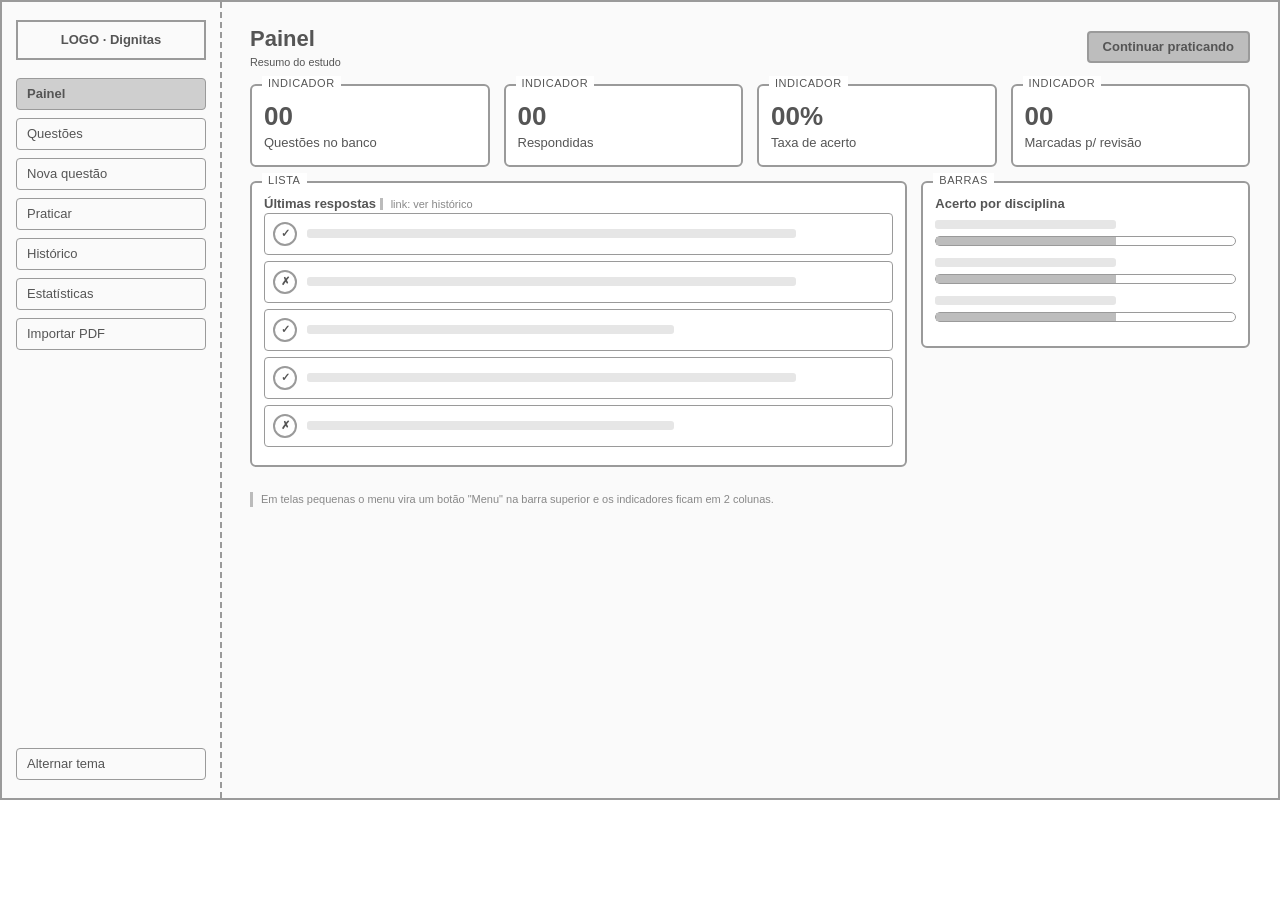
<file: web/src/main/resources/static/wireframes/01-painel.html>
<!doctype html>
<html lang="pt-BR"><head><meta charset="utf-8"><title>Wireframe · Painel</title><link rel="stylesheet" href="wireframe.css"></head>
<body><div class="tela">
    <nav class="menu"><div class="logo">LOGO · Dignitas</div>
        <div class="item ativo">Painel</div><div class="item">Questões</div><div class="item">Nova questão</div><div class="item">Praticar</div>
        <div class="item">Histórico</div><div class="item">Estatísticas</div><div class="item">Importar PDF</div>
        <div class="item rodape">Alternar tema</div></nav>
    <main class="conteudo">
        <div class="titulo"><div><h1>Painel</h1><small>Resumo do estudo</small></div><span class="btn prim">Continuar praticando</span></div>
        <div class="linha-x">
            <div class="caixa"><span class="rot">indicador</span><div class="num">00</div>Questões no banco</div>
            <div class="caixa"><span class="rot">indicador</span><div class="num">00</div>Respondidas</div>
            <div class="caixa"><span class="rot">indicador</span><div class="num">00%</div>Taxa de acerto</div>
            <div class="caixa"><span class="rot">indicador</span><div class="num">00</div>Marcadas p/ revisão</div>
        </div>
        <div class="col2">
            <div class="caixa"><span class="rot">lista</span><b>Últimas respostas</b> <span class="nota">link: ver histórico</span>
                <div class="opcao"><span class="bola">✓</span><div class="txt m"></div></div>
                <div class="opcao"><span class="bola">✗</span><div class="txt m"></div></div>
                <div class="opcao"><span class="bola">✓</span><div class="txt c"></div></div>
                <div class="opcao"><span class="bola">✓</span><div class="txt m"></div></div>
                <div class="opcao"><span class="bola">✗</span><div class="txt c"></div></div></div>
            <div class="caixa"><span class="rot">barras</span><b>Acerto por disciplina</b>
                <div class="txt c"></div><div class="barra"><i></i></div><div class="txt c"></div><div class="barra"><i></i></div>
                <div class="txt c"></div><div class="barra"><i></i></div></div>
        </div>
        <p class="nota">Em telas pequenas o menu vira um botão "Menu" na barra superior e os indicadores ficam em 2 colunas.</p>
    </main>
</div></body></html>
</file>
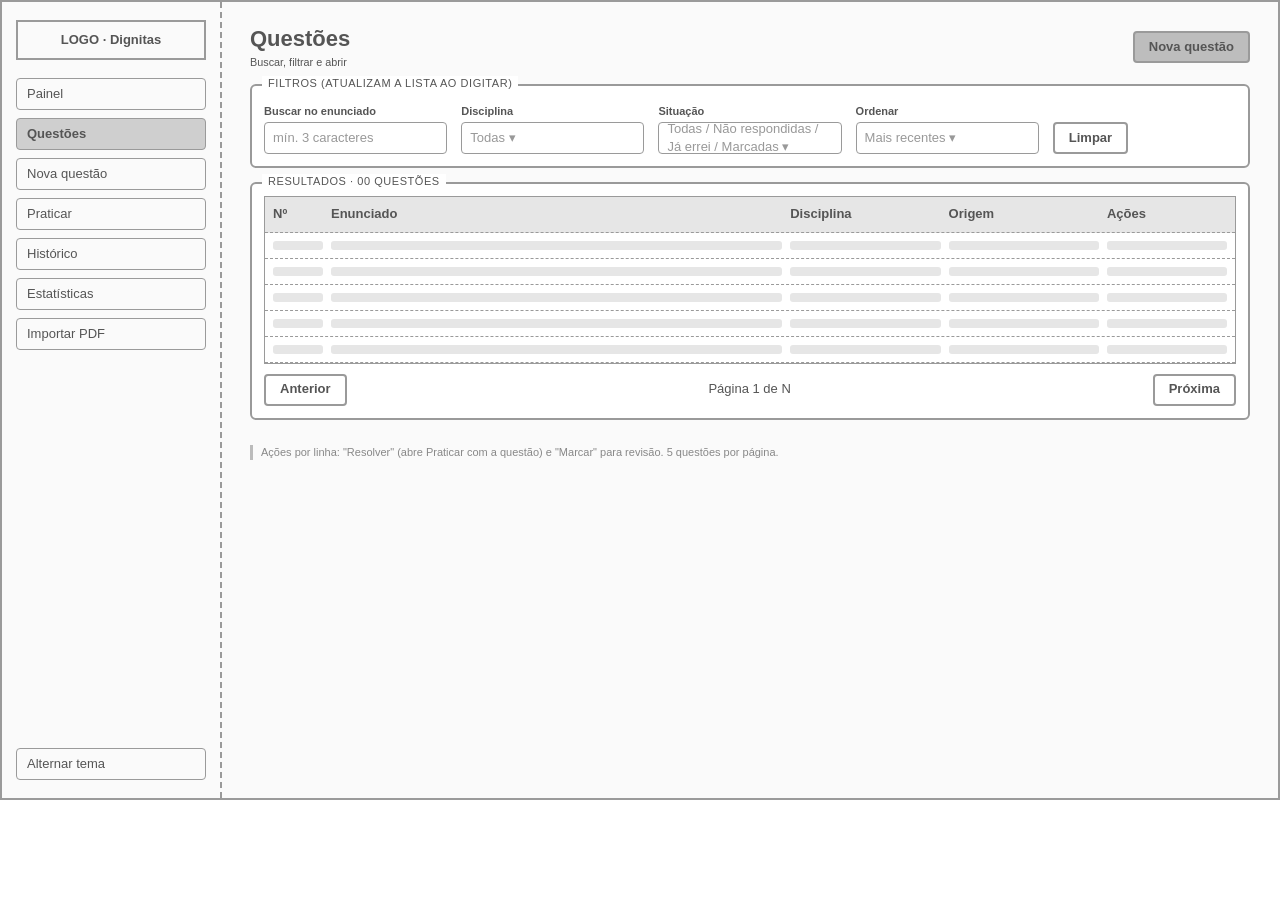
<file: web/src/main/resources/static/wireframes/02-questoes.html>
<!doctype html>
<html lang="pt-BR"><head><meta charset="utf-8"><title>Wireframe · Questões</title><link rel="stylesheet" href="wireframe.css"></head>
<body><div class="tela">
    <nav class="menu"><div class="logo">LOGO · Dignitas</div>
        <div class="item">Painel</div><div class="item ativo">Questões</div><div class="item">Nova questão</div><div class="item">Praticar</div>
        <div class="item">Histórico</div><div class="item">Estatísticas</div><div class="item">Importar PDF</div>
        <div class="item rodape">Alternar tema</div></nav>
    <main class="conteudo">
        <div class="titulo"><div><h1>Questões</h1><small>Buscar, filtrar e abrir</small></div><span class="btn prim">Nova questão</span></div>
        <div class="caixa"><span class="rot">filtros (atualizam a lista ao digitar)</span>
            <div class="linha-x">
                <div><div class="rotulo">Buscar no enunciado</div><div class="campo">mín. 3 caracteres</div></div>
                <div><div class="rotulo">Disciplina</div><div class="campo">Todas ▾</div></div>
                <div><div class="rotulo">Situação</div><div class="campo">Todas / Não respondidas / Já errei / Marcadas ▾</div></div>
                <div><div class="rotulo">Ordenar</div><div class="campo">Mais recentes ▾</div></div>
                <div><div class="rotulo">&nbsp;</div><span class="btn">Limpar</span></div>
            </div></div>
        <div class="caixa"><span class="rot">resultados · 00 questões</span>
            <div class="tabela">
                <div><b>Nº</b><b>Enunciado</b><b>Disciplina</b><b>Origem</b><b>Ações</b></div>
                <div><span></span><span></span><span></span><span></span><span></span></div>
                <div><span></span><span></span><span></span><span></span><span></span></div>
                <div><span></span><span></span><span></span><span></span><span></span></div>
                <div><span></span><span></span><span></span><span></span><span></span></div>
                <div><span></span><span></span><span></span><span></span><span></span></div>
            </div>
            <div class="titulo" style="margin-top:10px"><span class="btn">Anterior</span><span>Página 1 de N</span><span class="btn">Próxima</span></div>
        </div>
        <p class="nota">Ações por linha: "Resolver" (abre Praticar com a questão) e "Marcar" para revisão. 5 questões por página.</p>
    </main>
</div></body></html>
</file>
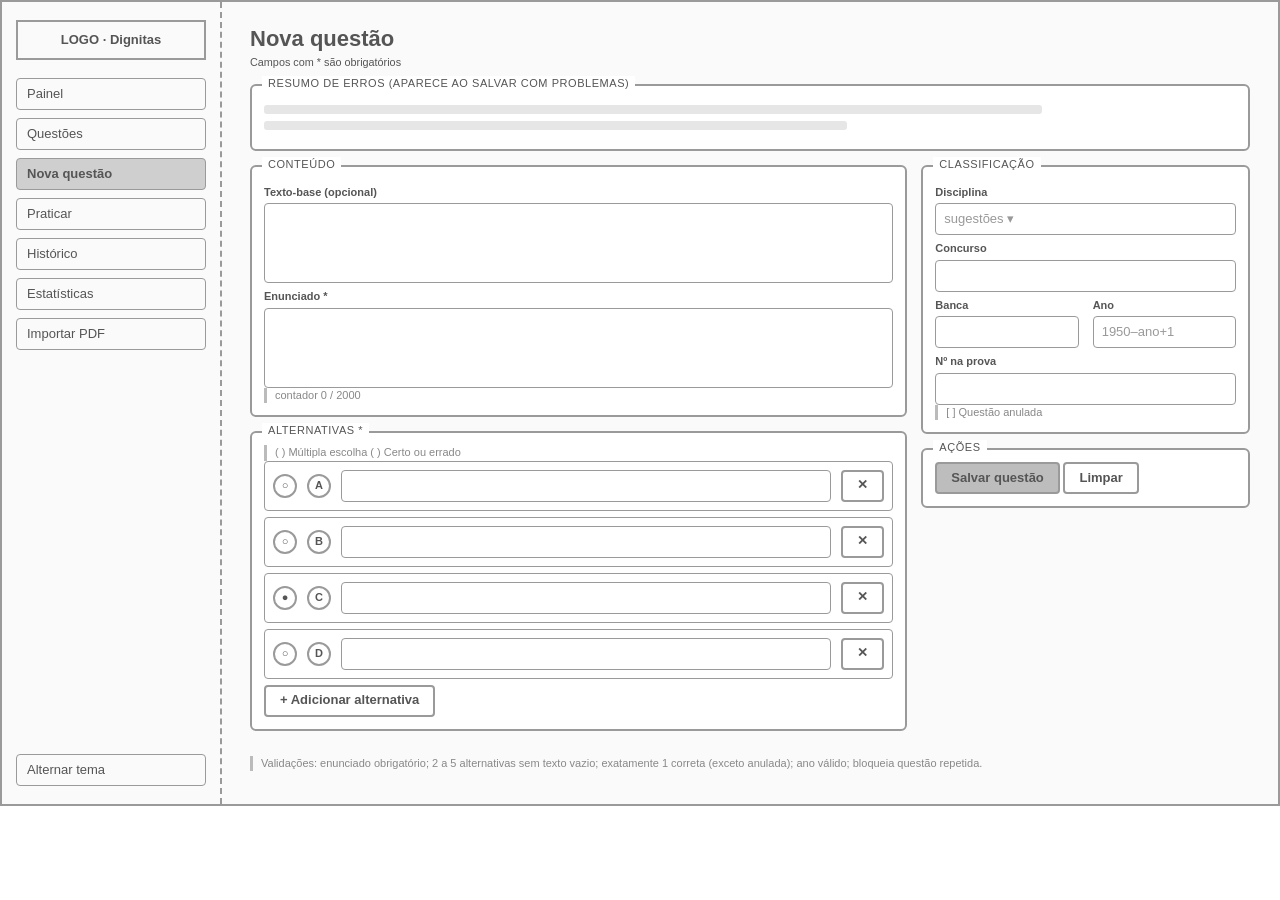
<file: web/src/main/resources/static/wireframes/03-editor.html>
<!doctype html>
<html lang="pt-BR"><head><meta charset="utf-8"><title>Wireframe · Nova questão</title><link rel="stylesheet" href="wireframe.css"></head>
<body><div class="tela">
    <nav class="menu"><div class="logo">LOGO · Dignitas</div>
        <div class="item">Painel</div><div class="item">Questões</div><div class="item ativo">Nova questão</div><div class="item">Praticar</div>
        <div class="item">Histórico</div><div class="item">Estatísticas</div><div class="item">Importar PDF</div>
        <div class="item rodape">Alternar tema</div></nav>
    <main class="conteudo">
        <div class="titulo"><div><h1>Nova questão</h1><small>Campos com * são obrigatórios</small></div></div>
        <div class="caixa"><span class="rot">resumo de erros (aparece ao salvar com problemas)</span><div class="txt m"></div><div class="txt c"></div></div>
        <div class="col2">
            <div>
                <div class="caixa"><span class="rot">conteúdo</span>
                    <div class="rotulo">Texto-base (opcional)</div><div class="area"></div>
                    <div class="rotulo">Enunciado *</div><div class="area"></div><div class="nota">contador 0 / 2000</div></div>
                <div class="caixa" style="margin-top:14px"><span class="rot">alternativas *</span>
                    <div class="nota">( ) Múltipla escolha  ( ) Certo ou errado</div>
                    <div class="opcao"><span class="bola">○</span><span class="bola">A</span><div class="campo" style="flex:1"></div><span class="btn">✕</span></div>
                    <div class="opcao"><span class="bola">○</span><span class="bola">B</span><div class="campo" style="flex:1"></div><span class="btn">✕</span></div>
                    <div class="opcao"><span class="bola">●</span><span class="bola">C</span><div class="campo" style="flex:1"></div><span class="btn">✕</span></div>
                    <div class="opcao"><span class="bola">○</span><span class="bola">D</span><div class="campo" style="flex:1"></div><span class="btn">✕</span></div>
                    <span class="btn">+ Adicionar alternativa</span></div>
            </div>
            <div>
                <div class="caixa"><span class="rot">classificação</span>
                    <div class="rotulo">Disciplina</div><div class="campo">sugestões ▾</div>
                    <div class="rotulo">Concurso</div><div class="campo"></div>
                    <div class="linha-x"><div><div class="rotulo">Banca</div><div class="campo"></div></div><div><div class="rotulo">Ano</div><div class="campo">1950–ano+1</div></div></div>
                    <div class="rotulo">Nº na prova</div><div class="campo"></div>
                    <div class="nota">[ ] Questão anulada</div></div>
                <div class="caixa" style="margin-top:14px"><span class="rot">ações</span><span class="btn prim">Salvar questão</span> <span class="btn">Limpar</span></div>
            </div>
        </div>
        <p class="nota">Validações: enunciado obrigatório; 2 a 5 alternativas sem texto vazio; exatamente 1 correta (exceto anulada); ano válido; bloqueia questão repetida.</p>
    </main>
</div></body></html>
</file>
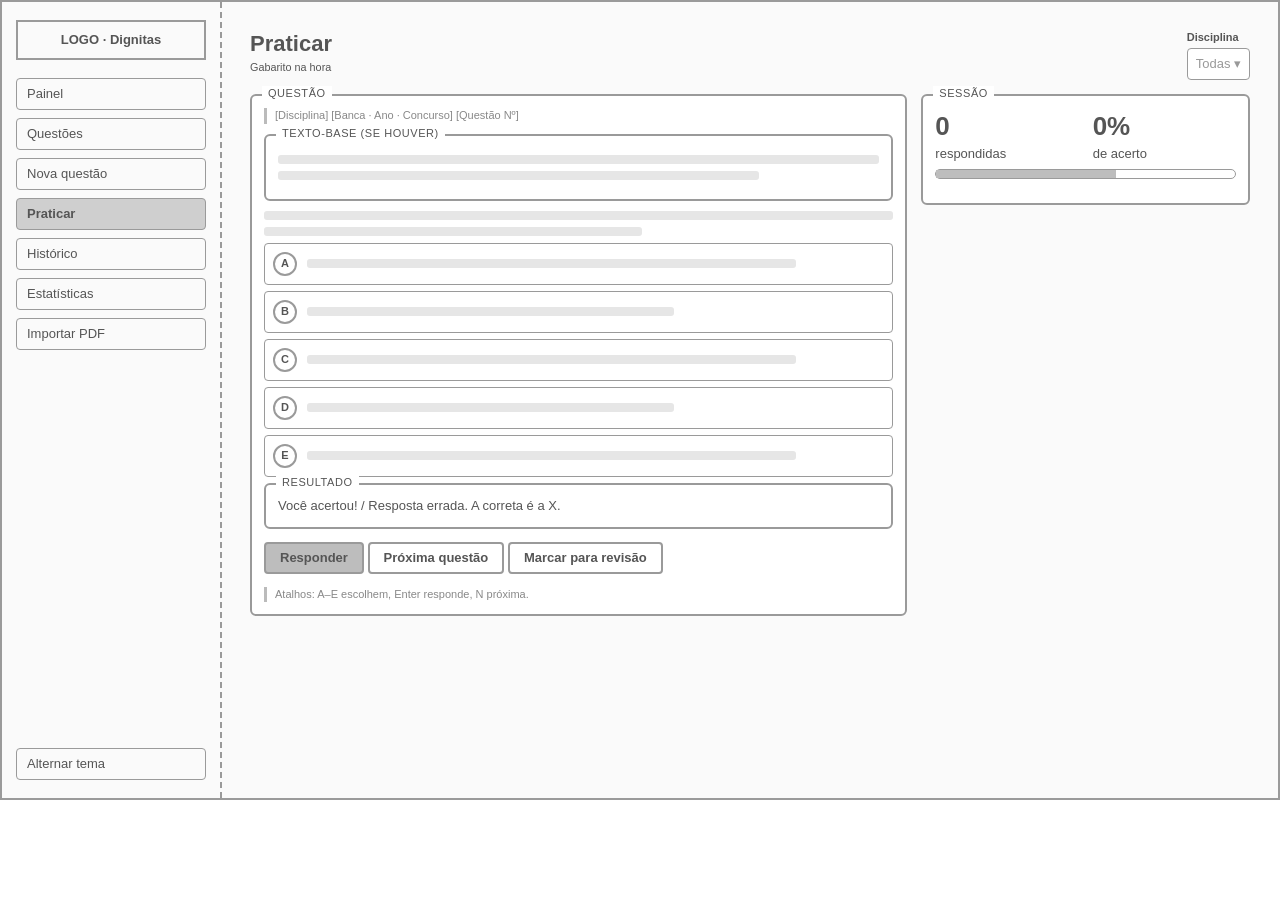
<file: web/src/main/resources/static/wireframes/04-praticar.html>
<!doctype html>
<html lang="pt-BR"><head><meta charset="utf-8"><title>Wireframe · Praticar</title><link rel="stylesheet" href="wireframe.css"></head>
<body><div class="tela">
    <nav class="menu"><div class="logo">LOGO · Dignitas</div>
        <div class="item">Painel</div><div class="item">Questões</div><div class="item">Nova questão</div><div class="item ativo">Praticar</div>
        <div class="item">Histórico</div><div class="item">Estatísticas</div><div class="item">Importar PDF</div>
        <div class="item rodape">Alternar tema</div></nav>
    <main class="conteudo">
        <div class="titulo"><div><h1>Praticar</h1><small>Gabarito na hora</small></div><div><div class="rotulo">Disciplina</div><div class="campo">Todas ▾</div></div></div>
        <div class="col2">
            <div class="caixa"><span class="rot">questão</span>
                <div class="nota">[Disciplina] [Banca · Ano · Concurso] [Questão Nº]</div>
                <div class="caixa" style="margin:10px 0"><span class="rot">texto-base (se houver)</span><div class="txt"></div><div class="txt m"></div></div>
                <div class="txt"></div><div class="txt c"></div>
                <div class="opcao"><span class="bola">A</span><div class="txt m"></div></div>
                <div class="opcao"><span class="bola">B</span><div class="txt c"></div></div>
                <div class="opcao"><span class="bola">C</span><div class="txt m"></div></div>
                <div class="opcao"><span class="bola">D</span><div class="txt c"></div></div>
                <div class="opcao"><span class="bola">E</span><div class="txt m"></div></div>
                <div class="caixa"><span class="rot">resultado</span>Você acertou! / Resposta errada. A correta é a X.</div>
                <p><span class="btn prim">Responder</span> <span class="btn">Próxima questão</span> <span class="btn">Marcar para revisão</span></p>
                <div class="nota">Atalhos: A–E escolhem, Enter responde, N próxima.</div>
            </div>
            <div class="caixa"><span class="rot">sessão</span><div class="linha-x"><div><div class="num">0</div>respondidas</div><div><div class="num">0%</div>de acerto</div></div><div class="barra"><i></i></div></div>
        </div>
    </main>
</div></body></html>
</file>
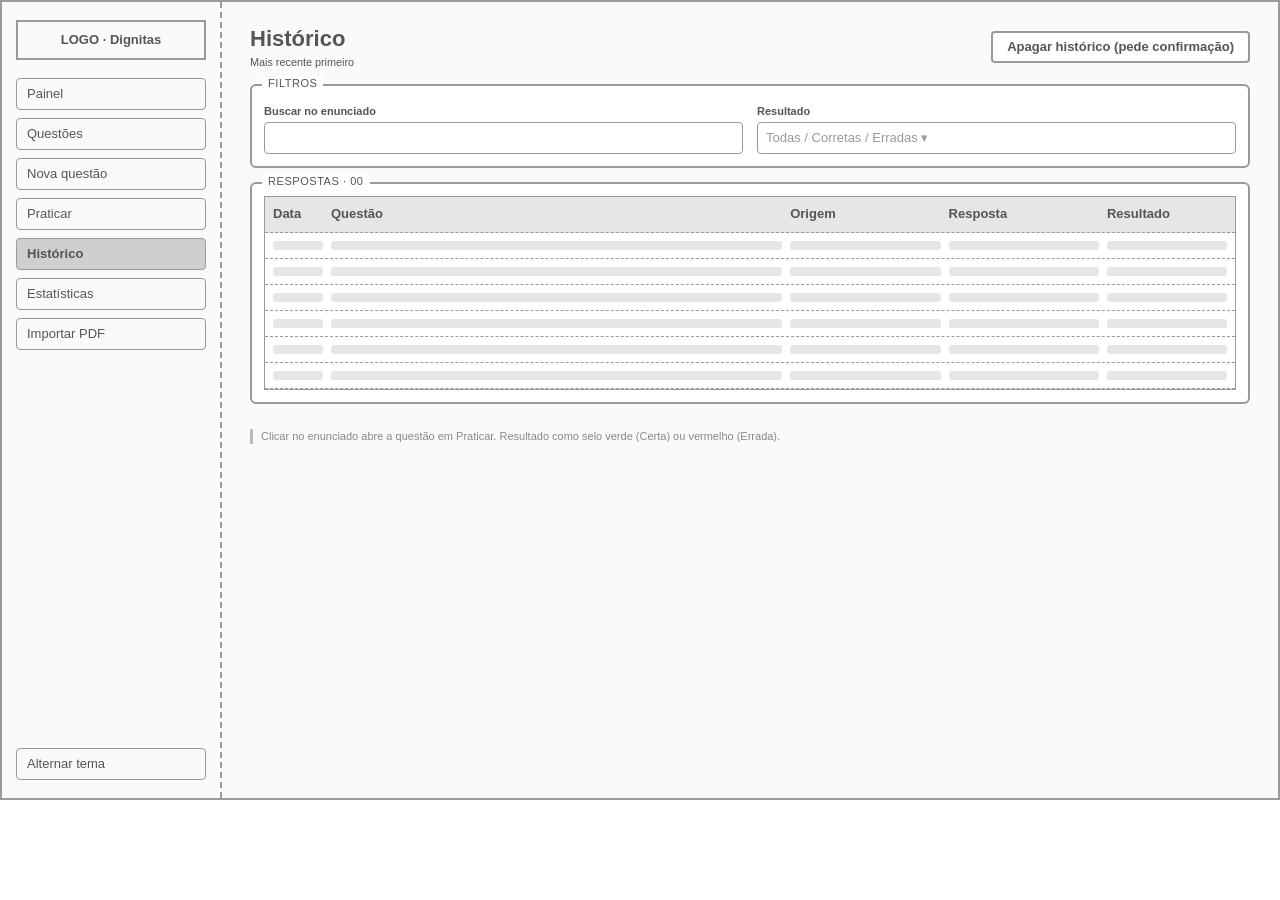
<file: web/src/main/resources/static/wireframes/05-historico.html>
<!doctype html>
<html lang="pt-BR"><head><meta charset="utf-8"><title>Wireframe · Histórico</title><link rel="stylesheet" href="wireframe.css"></head>
<body><div class="tela">
    <nav class="menu"><div class="logo">LOGO · Dignitas</div>
        <div class="item">Painel</div><div class="item">Questões</div><div class="item">Nova questão</div><div class="item">Praticar</div>
        <div class="item ativo">Histórico</div><div class="item">Estatísticas</div><div class="item">Importar PDF</div>
        <div class="item rodape">Alternar tema</div></nav>
    <main class="conteudo">
        <div class="titulo"><div><h1>Histórico</h1><small>Mais recente primeiro</small></div><span class="btn">Apagar histórico (pede confirmação)</span></div>
        <div class="caixa"><span class="rot">filtros</span>
            <div class="linha-x"><div><div class="rotulo">Buscar no enunciado</div><div class="campo"></div></div>
                <div><div class="rotulo">Resultado</div><div class="campo">Todas / Corretas / Erradas ▾</div></div></div></div>
        <div class="caixa"><span class="rot">respostas · 00</span>
            <div class="tabela">
                <div><b>Data</b><b>Questão</b><b>Origem</b><b>Resposta</b><b>Resultado</b></div>
                <div><span></span><span></span><span></span><span></span><span></span></div>
                <div><span></span><span></span><span></span><span></span><span></span></div>
                <div><span></span><span></span><span></span><span></span><span></span></div>
                <div><span></span><span></span><span></span><span></span><span></span></div>
                <div><span></span><span></span><span></span><span></span><span></span></div>
                <div><span></span><span></span><span></span><span></span><span></span></div>
            </div></div>
        <p class="nota">Clicar no enunciado abre a questão em Praticar. Resultado como selo verde (Certa) ou vermelho (Errada).</p>
    </main>
</div></body></html>
</file>
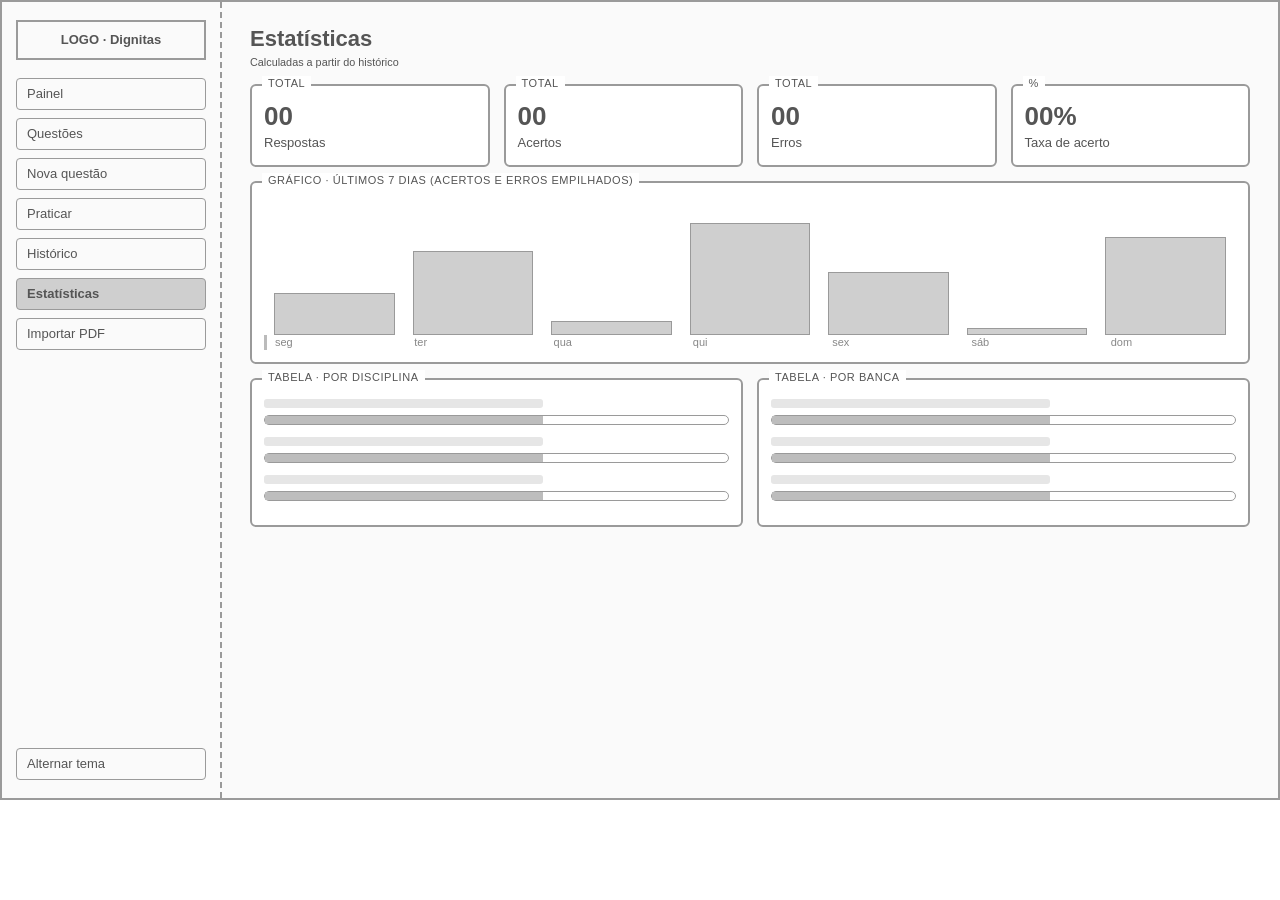
<file: web/src/main/resources/static/wireframes/06-estatisticas.html>
<!doctype html>
<html lang="pt-BR"><head><meta charset="utf-8"><title>Wireframe · Estatísticas</title><link rel="stylesheet" href="wireframe.css"></head>
<body><div class="tela">
    <nav class="menu"><div class="logo">LOGO · Dignitas</div>
        <div class="item">Painel</div><div class="item">Questões</div><div class="item">Nova questão</div><div class="item">Praticar</div>
        <div class="item">Histórico</div><div class="item ativo">Estatísticas</div><div class="item">Importar PDF</div>
        <div class="item rodape">Alternar tema</div></nav>
    <main class="conteudo">
        <div class="titulo"><div><h1>Estatísticas</h1><small>Calculadas a partir do histórico</small></div></div>
        <div class="linha-x">
            <div class="caixa"><span class="rot">total</span><div class="num">00</div>Respostas</div>
            <div class="caixa"><span class="rot">total</span><div class="num">00</div>Acertos</div>
            <div class="caixa"><span class="rot">total</span><div class="num">00</div>Erros</div>
            <div class="caixa"><span class="rot">%</span><div class="num">00%</div>Taxa de acerto</div>
        </div>
        <div class="caixa"><span class="rot">gráfico · últimos 7 dias (acertos e erros empilhados)</span>
            <div class="colunas"><i style="height:30%"></i><i style="height:60%"></i><i style="height:10%"></i><i style="height:80%"></i><i style="height:45%"></i><i style="height:5%"></i><i style="height:70%"></i></div>
            <div class="linha-x nota"><span>seg</span><span>ter</span><span>qua</span><span>qui</span><span>sex</span><span>sáb</span><span>dom</span></div></div>
        <div class="linha-x">
            <div class="caixa"><span class="rot">tabela · por disciplina</span><div class="txt c"></div><div class="barra"><i></i></div><div class="txt c"></div><div class="barra"><i></i></div><div class="txt c"></div><div class="barra"><i></i></div></div>
            <div class="caixa"><span class="rot">tabela · por banca</span><div class="txt c"></div><div class="barra"><i></i></div><div class="txt c"></div><div class="barra"><i></i></div><div class="txt c"></div><div class="barra"><i></i></div></div>
        </div>
    </main>
</div></body></html>
</file>
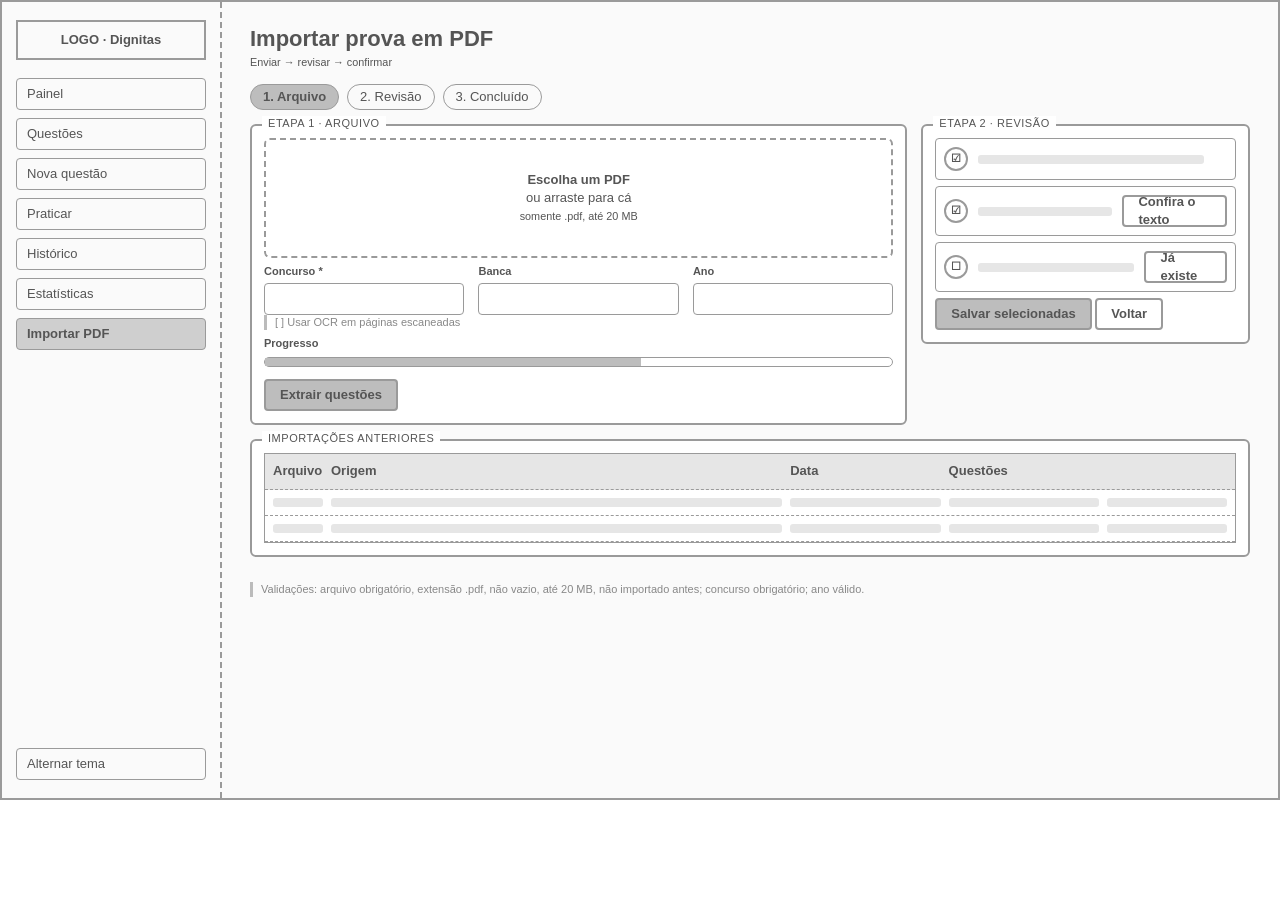
<file: web/src/main/resources/static/wireframes/07-importar.html>
<!doctype html>
<html lang="pt-BR"><head><meta charset="utf-8"><title>Wireframe · Importar PDF</title><link rel="stylesheet" href="wireframe.css"></head>
<body><div class="tela">
    <nav class="menu"><div class="logo">LOGO · Dignitas</div>
        <div class="item">Painel</div><div class="item">Questões</div><div class="item">Nova questão</div><div class="item">Praticar</div>
        <div class="item">Histórico</div><div class="item">Estatísticas</div><div class="item ativo">Importar PDF</div>
        <div class="item rodape">Alternar tema</div></nav>
    <main class="conteudo">
        <div class="titulo"><div><h1>Importar prova em PDF</h1><small>Enviar → revisar → confirmar</small></div></div>
        <div class="passos"><span class="ativo">1. Arquivo</span><span>2. Revisão</span><span>3. Concluído</span></div>
        <div class="col2">
            <div class="caixa"><span class="rot">etapa 1 · arquivo</span>
                <div class="soltar"><div><b>Escolha um PDF</b><br>ou arraste para cá<br><small>somente .pdf, até 20 MB</small></div></div>
                <div class="linha-x"><div><div class="rotulo">Concurso *</div><div class="campo"></div></div><div><div class="rotulo">Banca</div><div class="campo"></div></div><div><div class="rotulo">Ano</div><div class="campo"></div></div></div>
                <div class="nota">[ ] Usar OCR em páginas escaneadas</div>
                <div class="rotulo">Progresso</div><div class="barra"><i></i></div>
                <span class="btn prim">Extrair questões</span></div>
            <div class="caixa"><span class="rot">etapa 2 · revisão</span>
                <div class="opcao"><span class="bola">☑</span><div class="txt m"></div></div>
                <div class="opcao"><span class="bola">☑</span><div class="txt c"></div><span class="btn">Confira o texto</span></div>
                <div class="opcao"><span class="bola">☐</span><div class="txt c"></div><span class="btn">Já existe</span></div>
                <span class="btn prim">Salvar selecionadas</span> <span class="btn">Voltar</span></div>
        </div>
        <div class="caixa"><span class="rot">importações anteriores</span>
            <div class="tabela"><div><b>Arquivo</b><b>Origem</b><b>Data</b><b>Questões</b><b></b></div>
                <div><span></span><span></span><span></span><span></span><span></span></div>
                <div><span></span><span></span><span></span><span></span><span></span></div></div></div>
        <p class="nota">Validações: arquivo obrigatório, extensão .pdf, não vazio, até 20 MB, não importado antes; concurso obrigatório; ano válido.</p>
    </main>
</div></body></html>
</file>
<file: web/src/main/resources/static/wireframes/wireframe.css>
/* Wireframes de baixa fidelidade: só estrutura, sem cor nem conteúdo real. */
:root { --linha: #9a9a9a; --bloco: #e6e6e6; --texto: #555; --fundo: #fafafa; }
* { box-sizing: border-box; }
body { margin: 0; background: #fff; font: 13px/1.4 "Segoe Print", "Comic Sans MS", "Segoe UI", sans-serif; color: var(--texto); }

.tela { width: 1280px; min-height: 800px; display: grid; grid-template-columns: 220px 1fr; border: 2px solid var(--linha); background: var(--fundo); }
.menu { border-right: 2px dashed var(--linha); padding: 18px 14px; display: flex; flex-direction: column; gap: 8px; }
.logo { height: 40px; border: 2px solid var(--linha); display: grid; place-items: center; font-weight: 700; margin-bottom: 10px; }
.item { height: 32px; border: 1.5px solid var(--linha); border-radius: 4px; display: flex; align-items: center; padding: 0 10px; }
.item.ativo { background: #cfcfcf; font-weight: 700; }
.menu .rodape { margin-top: auto; }

.conteudo { padding: 22px 28px; display: flex; flex-direction: column; gap: 14px; }
.titulo { display: flex; justify-content: space-between; align-items: center; }
.titulo h1 { margin: 0; font-size: 22px; }
.titulo small { display: block; }

.caixa { border: 2px solid var(--linha); border-radius: 6px; padding: 12px; background: #fff; position: relative; }
.caixa > .rot { position: absolute; top: -10px; left: 10px; background: #fff; padding: 0 6px; font-size: 11px; text-transform: uppercase; letter-spacing: .05em; }
.linha-x { display: flex; gap: 14px; }
.linha-x > * { flex: 1; }
.col2 { display: grid; grid-template-columns: 2fr 1fr; gap: 14px; align-items: start; }

.btn { display: inline-flex; align-items: center; justify-content: center; height: 32px; padding: 0 14px; border: 2px solid var(--linha); border-radius: 4px; font-weight: 700; background: #fff; }
.btn.prim { background: #bdbdbd; }
.campo { height: 32px; border: 1.5px solid var(--linha); border-radius: 4px; background: #fff; display: flex; align-items: center; padding: 0 8px; color: #999; }
.area { height: 80px; border: 1.5px solid var(--linha); border-radius: 4px; background: #fff; padding: 6px 8px; color: #999; }
.rotulo { font-size: 11px; font-weight: 700; margin: 6px 0 3px; }
.txt { height: 9px; background: var(--bloco); border-radius: 3px; margin: 7px 0; }
.txt.c { width: 60%; } .txt.m { width: 80%; }
.num { font-size: 26px; font-weight: 700; }
.tabela { border: 1.5px solid var(--linha); }
.tabela div { display: grid; grid-template-columns: 50px 3fr 1fr 1fr 120px; gap: 8px; padding: 8px; border-bottom: 1px dashed var(--linha); }
.tabela div:first-child { font-weight: 700; background: var(--bloco); }
.tabela span { height: 9px; background: var(--bloco); border-radius: 3px; align-self: center; }
.tabela div:first-child span { background: none; height: auto; }
.opcao { display: flex; align-items: center; gap: 10px; border: 1.5px solid var(--linha); border-radius: 4px; padding: 8px; margin-bottom: 6px; background: #fff; }
.bola { width: 24px; height: 24px; border: 2px solid var(--linha); border-radius: 50%; display: grid; place-items: center; font-weight: 700; font-size: 11px; flex: none; }
.barra { height: 10px; border: 1.5px solid var(--linha); border-radius: 6px; margin: 6px 0 12px; }
.barra i { display: block; height: 100%; width: 60%; background: #bdbdbd; }
.colunas { display: flex; align-items: flex-end; gap: 18px; height: 140px; padding: 0 10px; }
.colunas i { flex: 1; background: #cfcfcf; border: 1.5px solid var(--linha); }
.soltar { height: 120px; border: 2px dashed var(--linha); border-radius: 6px; display: grid; place-items: center; text-align: center; }
.nota { font-size: 11px; color: #888; border-left: 3px solid #bbb; padding-left: 8px; }
.x { display: grid; place-items: center; height: 70px; border: 1.5px solid var(--linha); background:
    linear-gradient(to top right, transparent calc(50% - 1px), var(--linha), transparent calc(50% + 1px)),
    linear-gradient(to bottom right, transparent calc(50% - 1px), var(--linha), transparent calc(50% + 1px)); }
.passos { display: flex; gap: 8px; }
.passos span { border: 1.5px solid var(--linha); border-radius: 14px; padding: 3px 12px; }
.passos span.ativo { background: #bdbdbd; font-weight: 700; }
</file>
